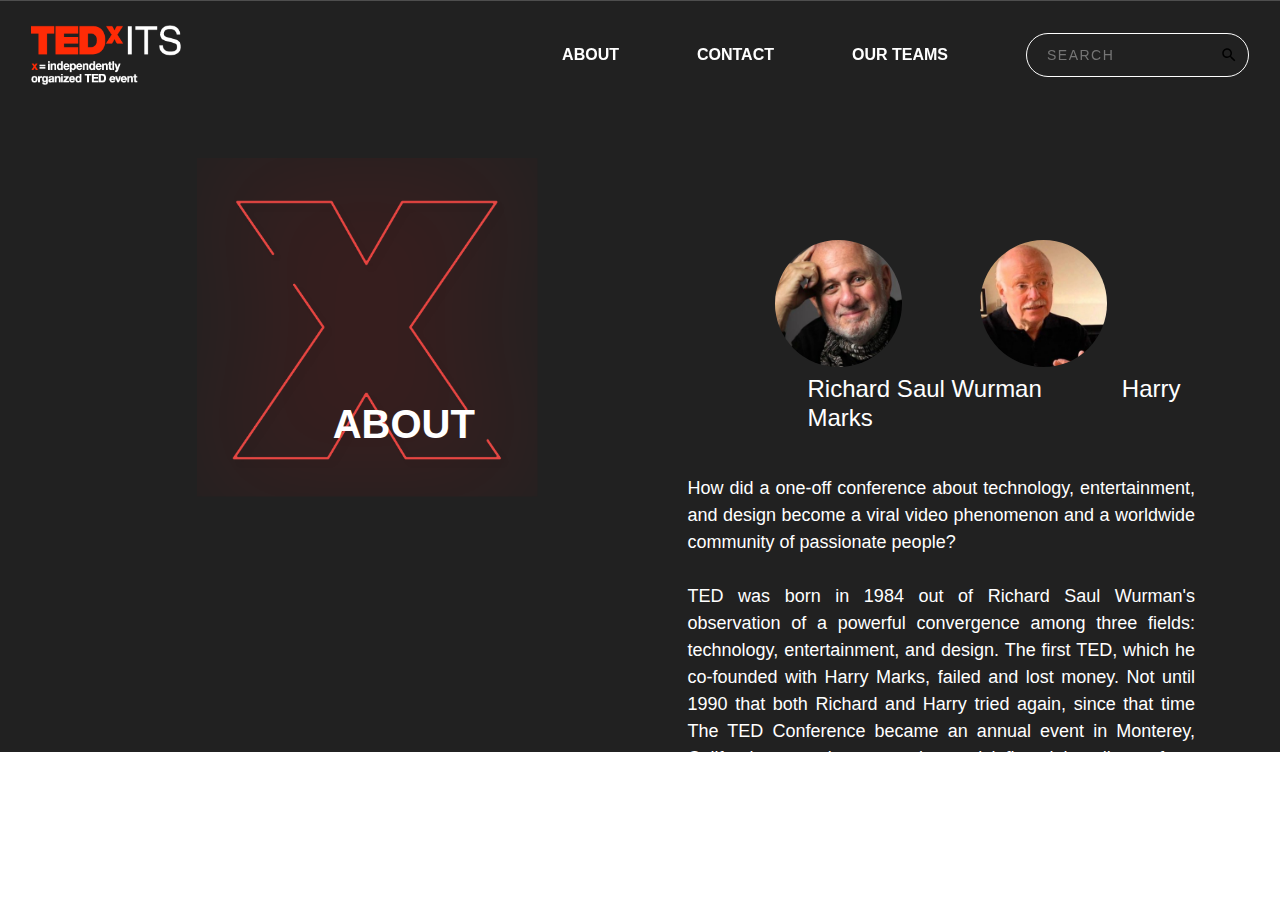
<file: about.html>
<!DOCTYPE html>
<html lang="en">
<head>
    <meta charset="UTF-8">
    <meta name="viewport" content="width=device-width, initial-scale=1.0">
    <link rel="stylesheet" href="https://maxcdn.bootstrapcdn.com/bootstrap/4.0.0/css/bootstrap.min.css" integrity="sha384-Gn5384xqQ1aoWXA+058RXPxPg6fy4IWvTNh0E263XmFcJlSAwiGgFAW/dAiS6JXm" crossorigin="anonymous">
    <script src="https://cdn.jsdelivr.net/npm/bootstrap@5.0.0-beta3/dist/js/bootstrap.bundle.min.js" integrity="sha384-JEW9xMcG8R+pH31jmWH6WWP0WintQrMb4s7ZOdauHnUtxwoG2vI5DkLtS3qm9Ekf" crossorigin="anonymous"></script>
    <link rel="stylesheet" href="style.css">
    <title>TedxITS</title>
    <style>
      body {
        background-image: url("assets/1x/about.png");
        background-repeat: no-repeat;
        background-size: cover;
      }
      label, p{
        color: white;
      }
      .search_input {
        width: 100%;
        padding: 12px 20px;
        background-color: transparent;
        transition: transform 250ms ease-in-out;
        font-size: 14px;
        line-height: 18px;
        color: #ffffff;
        background-color: transparent;
        background-image: url("data:image/svg+xml;charset=utf8,%3Csvg xmlns='http://www.w3.org/2000/svg' width='24' height='24' viewBox='0 0 24 24'%3E%3Cpath d='M15.5 14h-.79l-.28-.27C15.41 12.59 16 11.11 16 9.5 16 5.91 13.09 3 9.5 3S3 5.91 3 9.5 5.91 16 9.5 16c1.61 0 3.09-.59 4.23-1.57l.27.28v.79l5 4.99L20.49 19l-4.99-5zm-6 0C7.01 14 5 11.99 5 9.5S7.01 5 9.5 5 14 7.01 14 9.5 11.99 14 9.5 14z'/%3E%3Cpath d='M0 0h24v24H0z' fill='none'/%3E%3C/svg%3E");
        background-repeat: no-repeat;
        background-size: 18px 18px;
        background-position: 95% center;
        border-radius: 50px;
        border: 1px solid #ffffff;
        transition: all 250ms ease-in-out;
        backface-visibility: hidden;
        transform-style: preserve-3d;
      }
    </style>
</head>
<body>
    <!--Navbar-->
    <nav id="navbar" class="navbar navbar-expand-lg navbar-light">
        <div class="container-fluid">
          <a class="navbar-brand" href="index.html"><img src="assets/1x/Asset 2.png" style="height: 60px; width: 150px;"></a>
          <button class="navbar-toggler" type="button" data-bs-toggle="collapse" data-bs-target="#navbarNavAltMarkup" aria-controls="navbarNavAltMarkup" aria-expanded="false" aria-label="Toggle navigation">
            <span class="navbar-toggler-icon"></span>
          </button>
          <div class="collapse navbar-collapse" id="navbarNavAltMarkup">
            <div class="navbar-nav">
              <a class="nav-link" href="about.html" style="color: white; font-weight: bold;">ABOUT</a>
              <a class="nav-link active" href="contact.html" style="color: white; padding-left: 70px; font-weight: bold;">CONTACT</a>
              <a class="nav-link" href="#" style="color: white; padding-left: 70px; font-weight: bold;">OUR TEAMS</a>
            </div>
            <div class="search_container" style="border-color: white; color: white; font-weight: bold;">
                <input class="search_input" type="text" placeholder="Search">
            </div>
          </div>
        </div>
      </nav>
    <!--Landing-page-->
    <section class="landing-page">
        <div class="skewed">
            <div class="about">
                <div class="row">
                    <div class="col-sm">
                        <h1 style="color: white; font-weight: bold; text-align: center; padding-top: 4em;"><b>ABOUT</b></h1>
                    </div>
                    <div class="col-sm" style="padding-right: 100px;">
                        <div class="mb-3">
                            <h1 style="text-align: center;"><img style="border-radius: 50%; max-width: 50%; width: 25%; height: auto;" src="assets/1x/Richard.jpg">&nbsp;&nbsp;&nbsp;&nbsp;&nbsp;&nbsp;
                            <img style="border-radius: 50%; max-width: 50%; width: 25%; height: auto;" src="assets/1x/Harry.jpg"></h1>
                            <h4 style="color: white; padding-left: 5em;">Richard Saul Wurman &emsp; &emsp; &ensp;Harry Marks</h4>
                        </div>
                        <div class="mb-3">
                            <p style="font-size: large; text-align: justify;"><br>
                                How did a one-off conference about technology, entertainment, and design become a viral video phenomenon and a worldwide community of passionate people? <br><br>
                                TED was born in 1984 out of Richard Saul Wurman's observation of a powerful convergence among three fields: 
                                technology, entertainment, and design. The first TED, which he co-founded with Harry Marks, failed and lost money. 
                                Not until 1990 that both Richard and Harry tried again, since that time The TED Conference became an annual event in 
                                Monterey, California, attracting a growing and influential audience from many different discipline.
                            </p>
                        </div>
                    </div>
                </div>
            </div>
        </div>
    </section>
</body>
</html>
</file>
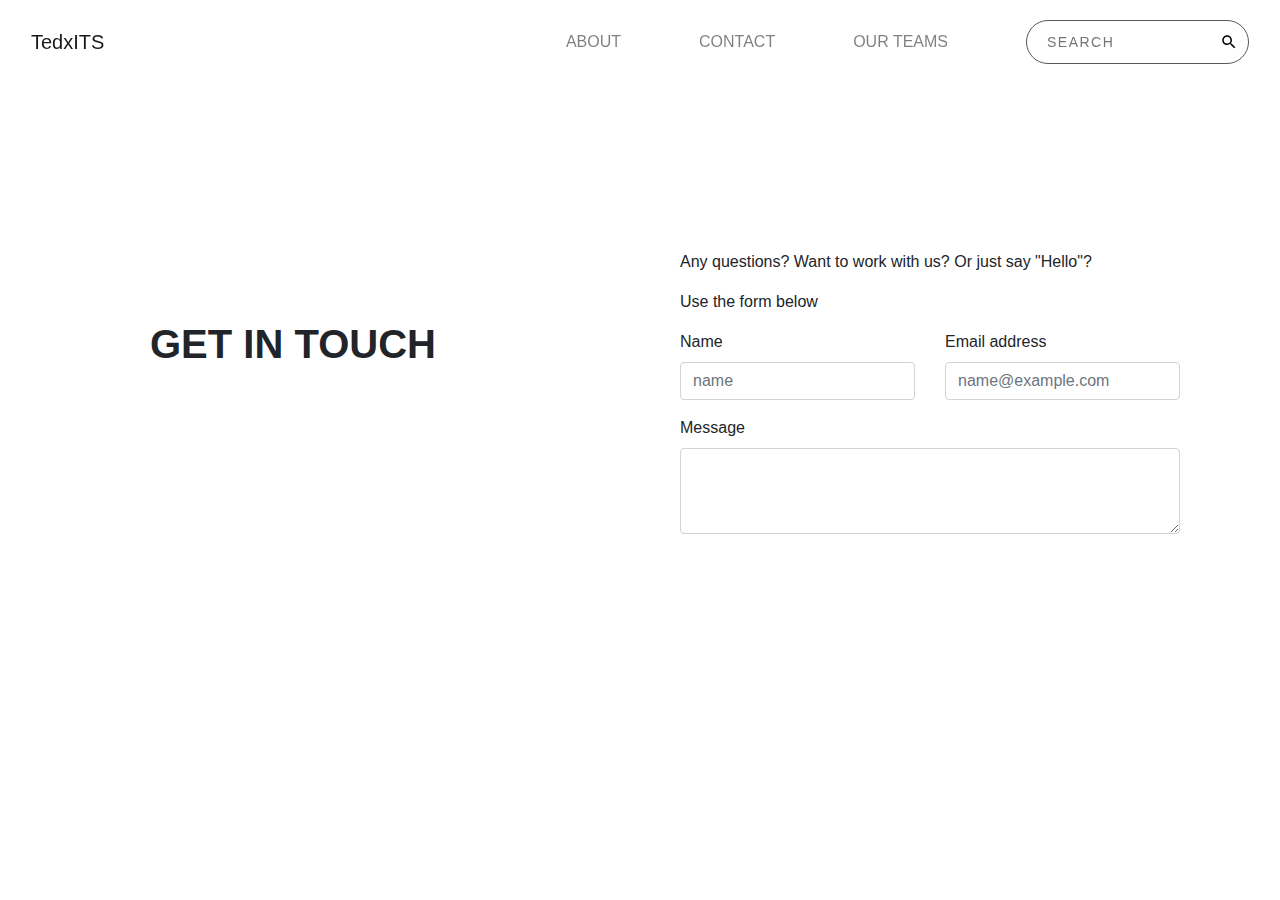
<file: contact.html>
<!DOCTYPE html>
<html lang="en">
<head>
    <meta charset="UTF-8">
    <meta name="viewport" content="width=device-width, initial-scale=1.0">
    <link rel="stylesheet" href="css/http_maxcdn.bootstrapcdn.com_bootstrap_4.0.0_css_bootstrap.css" >
    <script src="js/http_cdn.jsdelivr.net_npm_bootstrap@5.0.0-beta3_dist_js_bootstrap.bundle.js"></script>
    <link rel="stylesheet" href="style.css">
    <title>TedxITS</title>
</head>
<body>
    <!--Navbar-->
    <nav id="navbar" class="navbar navbar-expand-lg navbar-light">
        <div class="container-fluid">
          <a class="navbar-brand" href="#">TedxITS</a>
          <button class="navbar-toggler" type="button" data-bs-toggle="collapse" data-bs-target="#navbarNavAltMarkup" aria-controls="navbarNavAltMarkup" aria-expanded="false" aria-label="Toggle navigation">
            <span class="navbar-toggler-icon"></span>
          </button>
          <div class="collapse navbar-collapse" id="navbarNavAltMarkup">
            <div class="navbar-nav">
              <a class="nav-link" aria-current="page" href="#">ABOUT</a>
              <a class="nav-link" href="#" style="padding-left: 70px;">CONTACT</a>
              <a class="nav-link" href="#" style="padding-left: 70px;">OUR TEAMS</a>
            </div>
            <div class="search_container">
                <input class="search_input" type="text" placeholder="Search">
            </div>
          </div>
        </div>
      </nav>
    <!--Landing-page-->
    <section class="landing-page">
        <div class="skewed">
            <div class="contact">
                <div class="row">
                  <div class="col-sm">
                    <h1><b>GET IN TOUCH</b></h1>
                  </div>
                  <div class="col-sm contact-form">
                    <p>Any questions? Want to work with us? Or just say "Hello"?</p>
                  <p>Use the form below</p>
                    <div class="row">
                        <div class="col-sm">
                            <div class="mb-3">
                                <label for="exampleFormControlInput1" class="form-label">Name</label>
                                <input type="email" class="form-control" id="exampleFormControlInput1" placeholder="name">
                              </div>
                        </div>
                        <div class="col-sm">
                            <div class="mb-3">
                                <label for="exampleFormControlInput1" class="form-label">Email address</label>
                                <input type="email" class="form-control" id="exampleFormControlInput1" placeholder="name@example.com">
                              </div>
                        </div>
                      </div>
                      <div class="mb-3">
                        <label for="exampleFormControlTextarea1" class="form-label">Message</label>
                        <textarea class="form-control" id="exampleFormControlTextarea1" rows="3"></textarea>
                      </div>
                  </div>
                </div>
              </div>
        </div>
    </section>
</body>
</html>
</file>
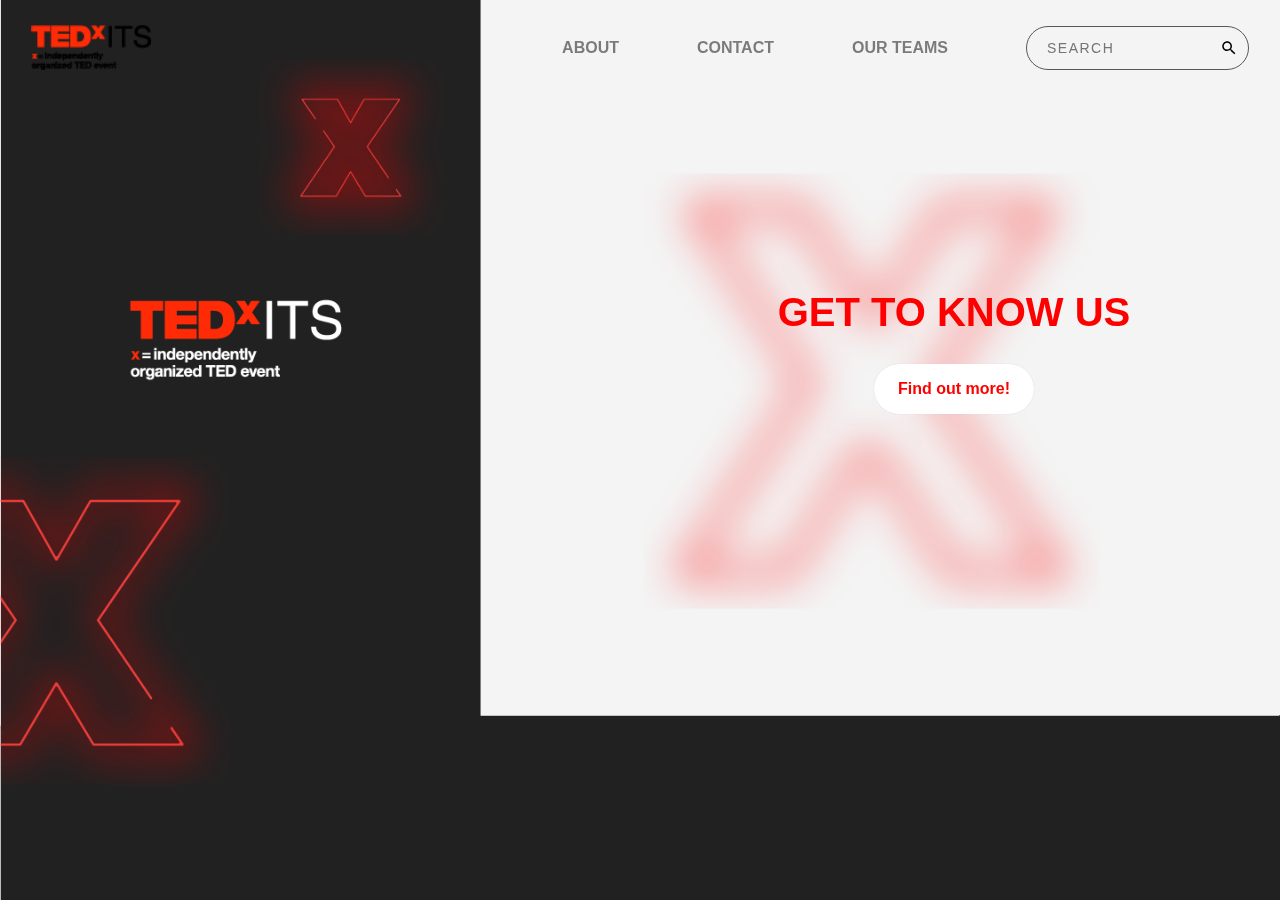
<file: test.html>
<!DOCTYPE html>
<html lang="en">
<head>
    <meta charset="UTF-8">
    <meta name="viewport" content="width=device-width, initial-scale=1.0">
    <link rel="stylesheet" href="https://maxcdn.bootstrapcdn.com/bootstrap/4.0.0/css/bootstrap.min.css" integrity="sha384-Gn5384xqQ1aoWXA+058RXPxPg6fy4IWvTNh0E263XmFcJlSAwiGgFAW/dAiS6JXm" crossorigin="anonymous">
    <script src="https://cdn.jsdelivr.net/npm/bootstrap@5.0.0-beta3/dist/js/bootstrap.bundle.min.js" integrity="sha384-JEW9xMcG8R+pH31jmWH6WWP0WintQrMb4s7ZOdauHnUtxwoG2vI5DkLtS3qm9Ekf" crossorigin="anonymous"></script>
    <link rel="stylesheet" href="style.css">
    <title>TedxITS</title>
    <style>
      body {
        background-image: url("assets/1x/Asset 4.png");
        background-repeat: no-repeat;
        background-size: cover;
      }
      .btn-change{
        height: 50px;
        width: 100px;
        background: rgb(255, 255, 255);
        margin: 20px;
        align-items: center;
        box-shadow: 0 0 1px #ccc;
        -webkit-transition: all 0.5s ease-in-out;
        border: 0px;
        color: rgb(255, 0, 0);
     }
      .btn-change:hover{
        -webkit-transform: scale(1.1);
        background: #ffffff;
      }
    </style>
</head>
<body>
    <!--Navbar-->
    <nav id="navbar" class="navbar navbar-expand-lg navbar-light">
        <div class="container-fluid">
          <a class="navbar-brand" href="index.html"><img src="assets/1x/Asset 3.png" alt="logo" style="width: 6em; height: auto;"></a>
          <button class="navbar-toggler" type="button" data-bs-toggle="collapse" data-bs-target="#navbarNavAltMarkup" aria-controls="navbarNavAltMarkup" aria-expanded="false" aria-label="Toggle navigation">
            <span class="navbar-toggler-icon"></span>
          </button>
          <div class="collapse navbar-collapse" id="navbarNavAltMarkup">
            <div class="navbar-nav">
              <a class="nav-link" aria-current="page" href="about.html" style="font-weight: bold;">ABOUT</a>
              <a class="nav-link" href="contact.html" style="padding-left: 70px; font-weight: bold;">CONTACT</a>
              <a class="nav-link" href="#" style="padding-left: 70px; font-weight: bold;">OUR TEAMS</a>
            </div>
            <div class="search_container">
                <input class="search_input" type="text" placeholder="Search">
            </div>
          </div>
        </div>
      </nav>
    <!--Carousel-->
    <div id="carouselExampleSlidesOnly" class="carousel slide" data-bs-ride="carousel">
      <div class="carousel-inner text-center">
        <div class="carousel-item active">
          <div class="container">
            <h1><b>GET TO KNOW US</b></h1>
            <button type="button" class="btn btn-change" style="border-radius: 30px; padding: 10px; width: 10em; color: red; font-weight: bold;">Find out more!</button>
          </div>
        </div>
        <div class="carousel-item">
          <div class="container">
            <h1><b>MERCHANDISE</b></h1>
            <button type="button" class="btn btn-change" style="border-radius: 30px; padding: 10px; width: 10em; color: red; font-weight: bold;">Find out more!</button>
          </div>
        </div>
        <div class="carousel-item">
          <div class="container">
            <h1><b>TICKETS</b></h1>
            <button type="button" class="btn btn-change" style="border-radius: 30px; padding: 10px; width: 10em; color: red; font-weight: bold;">Find out more!</button>
          </div>
        </div>
      </div>
    </div>
</body>
</html>
</file>
<file: style.css>
body {
  width: 100%;
  height: 100%;
  margin: 0px;
  padding: 0px;
  overflow-x: hidden;
}

.skewed {
  bottom: 0;
  right: 0;
  left: 0;
  width: 100%;
  height: 47em;
  /* background: #2c3e50; */
  transform: skewY(0deg);
  transform-origin: top right;
}

/*-- Navbar styling-- */

.navbar {
  z-index: 1;
  position: fixed;
  padding-top: 20px;
  width: 100%;
  background-color: transparent;
  transition: background-color 0.4s ease-out;
}

.scroll {
  color: black;
  background-color: white;
}

.navbar-nav {
  color: white;
  margin-left: auto;
  margin-right: 70px;
}

.search_input {
  width: 100%;
  padding: 12px 20px;
  background-color: transparent;
  transition: transform 250ms ease-in-out;
  font-size: 14px;
  line-height: 18px;
  color: #575756;
  background-color: transparent;
  background-image: url("data:image/svg+xml;charset=utf8,%3Csvg xmlns='http://www.w3.org/2000/svg' width='24' height='24' viewBox='0 0 24 24'%3E%3Cpath d='M15.5 14h-.79l-.28-.27C15.41 12.59 16 11.11 16 9.5 16 5.91 13.09 3 9.5 3S3 5.91 3 9.5 5.91 16 9.5 16c1.61 0 3.09-.59 4.23-1.57l.27.28v.79l5 4.99L20.49 19l-4.99-5zm-6 0C7.01 14 5 11.99 5 9.5S7.01 5 9.5 5 14 7.01 14 9.5 11.99 14 9.5 14z'/%3E%3Cpath d='M0 0h24v24H0z' fill='none'/%3E%3C/svg%3E");
  background-repeat: no-repeat;
  background-size: 18px 18px;
  background-position: 95% center;
  border-radius: 50px;
  border: 1px solid #575756;
  transition: all 250ms ease-in-out;
  backface-visibility: hidden;
  transform-style: preserve-3d;
}

.search_input::placeholder {
  color: color(#575756 a(0.8));
  text-transform: uppercase;
  letter-spacing: 1.5px;
}

.search_input:hover,
.search_input:focus {
  padding: 12px 0;
  outline: 0;
  border: 1px solid transparent;
  border-bottom: 1px solid #575756;
  border-radius: 0;
  background-position: 100% center;
}

/*-- Image-box styling-- */

.img-box img {
  margin-top: 4em;
  border-radius: 50px 0px 0px 50px;
  height: 20em;
  width: 40em;
}

.img-box .container {
  margin-left: auto;
  margin-right: -31em;
  padding-top: 40px;
  display: block;
}

/*-- Text-Box styling-- */
.text-box {
  padding-top: 40px;
  margin-left: auto;
  margin-right: -31em;
  color: white;
}

/*-- Partner styling-- */
.partner {
  padding-top: 75em;
  margin-left: 150px;
}

.partner-box img {
  width: 200px;
  height: 200px;
  margin-top: -80px;
}

/*-- Sponsor styling-- */
.sponsor {
  padding-top: 25em;
  margin-left: 150px;
}

.sponsor-box img {
  width: 200px;
  height: 200px;
  margin-top: -80px;
}

/*-- Store styling-- */
.store {
  padding-top: 25em;
  margin-left: 110px;
  padding-bottom: 15em;
}

.store-box img {
  margin-top: -30px;
  height: 350px;
  width: 600px;
  border-radius: 50px;
}

.store-link {
  margin-top: 20px;
  margin-right: -31em;
}

.store button {
  margin-left: -15px;
}

/*-- Contact styling-- */
.contact {
  padding-top: 20em;
  margin-left: 150px;
}

.contact-form {
  margin-right: 100px;
  margin-top: -70px;
}

.about {
  padding-top: 15em;
  margin-left: 150px;
}

/*-- Merch styling-- */
.merch-title {
  margin-left: 530px;
  margin-top: 10em;
  display: inline;
  border-radius: 40px;
}

.card {
  margin-top: 50px;
  border-radius: 30px;
}

.card img {
  height: 15em;
  border-radius: 30px;
  box-shadow: 0px 23px 54px -38px rgba(0, 0, 0, 0.75);
  -webkit-box-shadow: 0px 23px 54px -38px rgba(0, 0, 0, 0.75);
  -moz-box-shadow: 0px 23px 54px -38px rgba(0, 0, 0, 0.75);
}

.ticketing {
  margin-top: -50px;
  padding-bottom: 100px;
}

/*-- Carousel styling-- */
.carousel {
  margin-top: 18em;
  position: absolute;
  margin-left: 44em;
}

.carousel h1 {
  color: red;
}

.carousel .container {
  align-items: center;
  width: 500px;
}

.carousel-inner {
  text-align: center;
}

.first-page {
  background-image: url("assets/1x/Asset 4.png");
  background-repeat: no-repeat;
  background-size: cover;
}
</file>
